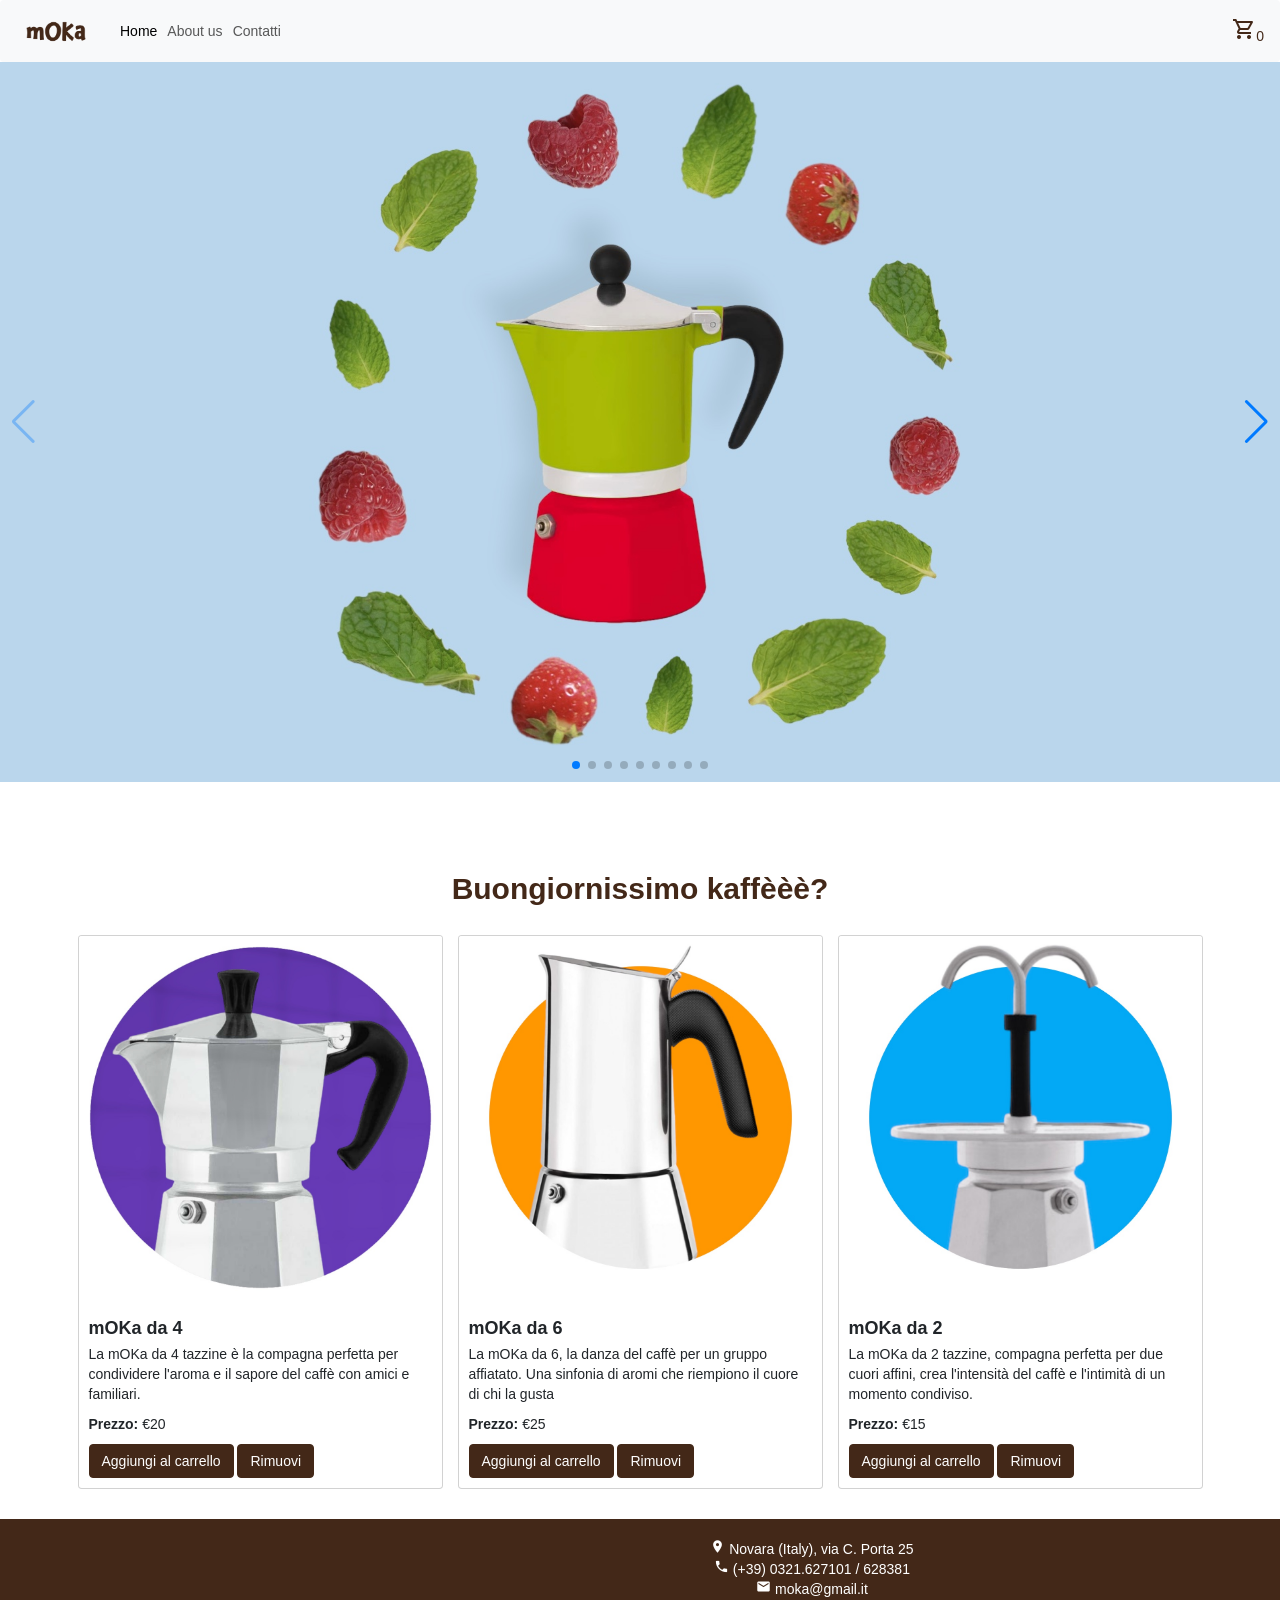
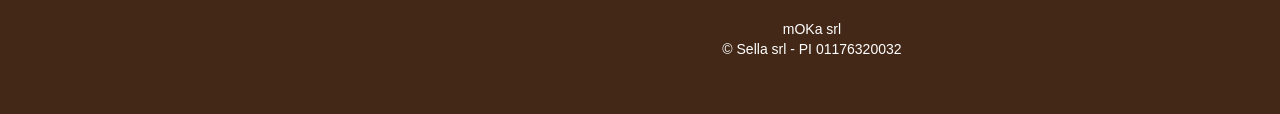
<file: index.html>
<!DOCTYPE html>
<html lang="it">

<head>
  <meta charset="UTF-8">
  <meta name="viewport" content="width=device-width, initial-scale=1.0">
  <title>mOKa</title>
  <link rel="icon" type="image/x-icon" href="/immagini/favicon.png">


  <link rel="stylesheet" href="https://cdn.jsdelivr.net/npm/bootstrap@5.2.3/dist/css/bootstrap.min.css">

  <link rel="stylesheet" href="https://cdn.jsdelivr.net/npm/swiper@9/swiper-bundle.min.css" />
  <!-- Link al mio css -->
  <link rel="stylesheet" href="stile.css" />

  <!-- Link icone bootstrap -->
  <link rel="stylesheet" href="https://maxcdn.bootstrapcdn.com/bootstrap/3.3.7/css/bootstrap.min.css">
  <!-- Link icone google -->
  <link rel="stylesheet" href="https://fonts.googleapis.com/icon?family=Material+Icons">
  <!-- Link icone Awesome 4 Icons -->
  <link rel="stylesheet" href="https://cdnjs.cloudflare.com/ajax/libs/font-awesome/4.7.0/css/font-awesome.min.css">
  <!-- google fonts icons -->
  <link rel="stylesheet"
    href="https://fonts.googleapis.com/css2?family=Material+Symbols+Outlined:opsz,wght,FILL,GRAD@20..48,100..700,0..1,-50..200" />

</head>

<body>
  <header>
    <nav class="navbar navbar-expand-lg navbar-light bg-light">
      <div class="container-fluid">

        <div class="logo">
          <a href="index.html">
          <img src="immagini/logo marrone.png" style="height: 45px">
        </div>
        <button class="navbar-toggler" type="button" data-bs-toggle="collapse" data-bs-target="#navbarNav"
          aria-controls="navbarNav" aria-expanded="false" aria-label="Toggle navigation">
          <span class="navbar-toggler-icon"></span>
        </button>
        <div class="collapse navbar-collapse" id="navbarNav">
          <ul class="navbar-nav">
            <li class="nav-item">
              <a class="nav-link active" aria-current="page" href="index.html">Home</a>
            </li>
            <li class="nav-item">
              <a class="nav-link" href="aboutus.html">About us</a>
            </li>
            </li>
            <li class="nav-item">
              <a class="nav-link" href="contatti.html">Contatti</a>
            </li>
            <!--<li class="nav-item" style="text-align:right;">
              <a class="nav-link" href="carrello.html">Carrello <span
                  style="width: 200px; height:100px; border-radius: 1px; border: 1px solid black; padding: 4px; background-color: #8b4513; color:white"
                  id="carrello">0</span></a>
            </li>-->
          </ul>
        </div>
        <div class="boxcarrello">
          <a class="nav-link" href="carrello.html"><span style="color: #432818;"
              class="material-symbols-outlined">shopping_cart</span><span style="color:#432818;"
              id="carrello">0</span></a>
        </div>
      </div>
    </nav>
  </header>

  <!-- Swiper -->
  <div class="swiper mySwiper">
    <div class="swiper-wrapper">
      <div class="swiper-slide">
        <img src="immagini/slide 1.jpeg">
      </div>
      <div class="swiper-slide">
        <img src="immagini/slide 2.jpeg">
      </div>
      <div class="swiper-slide">
        <img src="immagini/slide 3.jpeg">
      </div>
      <div class="swiper-slide">
        <img src="immagini/slide 4.jpeg">
      </div>
      <div class="swiper-slide">
        <img src="immagini/slide 5.jpeg">
      </div>
      <div class="swiper-slide">
        <img src="immagini/slide 6.jpeg">
      </div>
      <div class="swiper-slide">
        <img src="immagini/slide 7.jpeg">
      </div>
      <div class="swiper-slide">
        <img src="immagini/slide 8.jpeg">
      </div>
      <div class="swiper-slide">
        <img src="immagini/slide 9.jpeg">
      </div>
    </div>
    <div class="swiper-button-next"></div>
    <div class="swiper-button-prev"></div>
    <div class="swiper-pagination"></div>
  </div>

  <div class="space"> </div>

  <div class="titolo">
    <h2> <strong>Buongiornissimo kaffèèè?</strong></h2>
  </div>



  <main class="container my-5">
    <div class="row row-cols-1 row-cols-md-3 g-4">
      <div class="col">
        <div class="card h-100">
          <a href="moka1.html">
            <img src="immagini/moka da 4.jpeg" class="card-img-top" alt="...">
          </a>
          <div class="card-body">
            <h4 class="card-title"><strong>mOKa da 4</strong></h4>
            <p class="card-text">La mOKa da 4 tazzine è la compagna perfetta per condividere l'aroma e il sapore del caffè con amici e familiari.</p>
            <p class="card-text"><strong>Prezzo:</strong> €20</p>
            <a href="#" class="btn btn-primary" onclick="aggiungiAlCarrello()">Aggiungi al carrello</a>
            <a href="#" class="btn btn-primary" onclick="rimuoviDalCarrello()">Rimuovi
            </a>
          </div>
        </div>
      </div>
      <div class="col">
        <div class="card h-100">
          <a href="moka2.html">
          <img src="immagini/moka da 6.jpeg" class="card-img-top" alt="...">
          </a>
          <div class="card-body">
            <h4 class="card-title"><strong>mOKa da 6</strong></h4>
            <p class="card-text">La mOKa da 6, la danza del caffè per un gruppo affiatato. Una sinfonia di aromi che riempiono il cuore di chi la gusta</p>
            <p class="card-text"><strong>Prezzo:</strong> €25</p>
            <a href="#" class="btn btn-primary" onclick="aggiungiAlCarrello()">Aggiungi al carrello</a>
            <a href="#" class="btn btn-primary" onclick="rimuoviDalCarrello()">Rimuovi
            </a>
          </div>
        </div>
      </div>
      <div class="col">
        <div class="card h-100">
          <a href="moka3.html">
          <img
            src="immagini/moka da 2.jpeg" class="card-img-top" alt="...">
          </a>
          <div class="card-body">
            <h4 class="card-title"><strong>mOKa da 2</strong></h4>
            <p class="card-text">La mOKa da 2 tazzine, compagna perfetta per due cuori affini, crea l'intensità del caffè e l'intimità di un momento condiviso.</p>
            <p class="card-text"><strong>Prezzo:</strong> €15 </p>
            <a href="#" class="btn btn-primary" onclick="aggiungiAlCarrello()">Aggiungi al carrello</a>
            <a href="#" class="btn btn-primary" onclick="rimuoviDalCarrello()">Rimuovi
            </a>
          </div>
        </div>
      </div>
    </div>



    </div>
  </main>


   <footer class="footer">
      <div class="container text-center">
        
        <div class="fot">
          <iframe src="https://www.google.com/maps/embed?pb=!1m14!1m8!1m3!1d2798.854587066455!2d8.6137757!3d45.4525863!3m2!1i1024!2i768!4f13.1!3m3!1m2!1s0x47865a24573b9d29%3A0x5064224377bd31e3!2sVia%20Costantino%20Porta%2C%2025%2C%2028100%20Novara%20NO!5e0!3m2!1sen!2sit!4v1654440794287!5m2!1sen!2sit" allowfullscreen="" loading="lazy" referrerpolicy="no-referrer-when-downgrade" id="map"></iframe>
        </div> 
        
        <div class="fot">
          <p id="testofooter">
            <i class="material-icons" style="font-size:15px; color: white;">location_on</i>  Novara (Italy), via C. Porta 25<br>
            <i class="material-icons" style="font-size:15px; color: white;">call</i>  (+39) 0321.627101 / 628381 <br>
            <i class="material-icons" style="font-size:15px; color: white;">email</i>  moka@gmail.it<br>
            <br>
            mOKa srl<br>
            © Sella srl - PI 01176320032
          </p>
        </div>
        </div>
      </div>
    </footer>

  <style>
    .card-img-top:hover {
      opacity: 0.5;
    }
  </style>



  <script src="https://cdn.jsdelivr.net/npm/bootstrap@5.2.3/dist/js/bootstrap.bundle.min.js"></script>

  <script src="https://cdn.jsdelivr.net/npm/swiper@9/swiper-bundle.min.js"></script>

  <script src="javascript.js"></script>
</body>

</html>
</file>
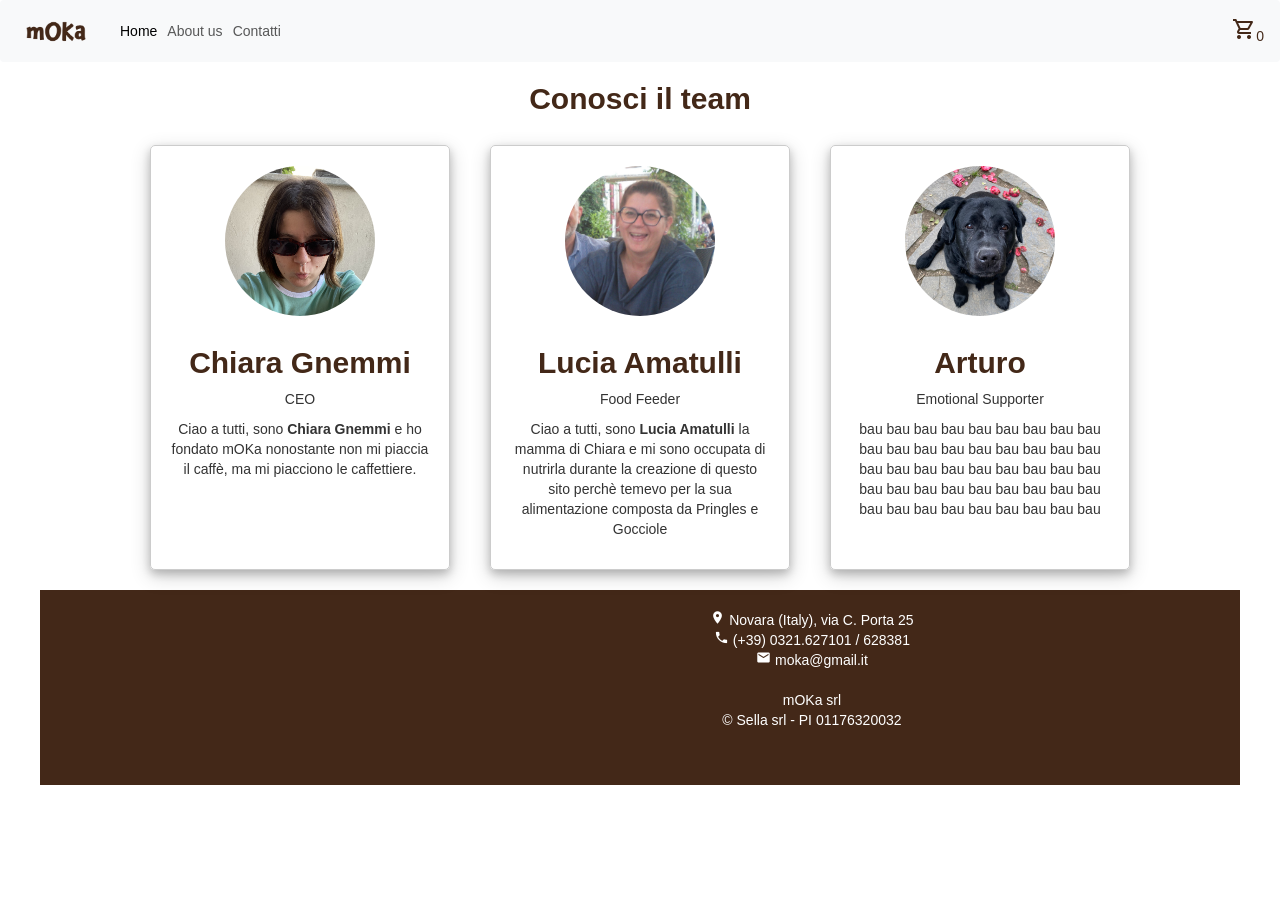
<file: aboutus.html>
<!DOCTYPE html>
<html lang="it">

<head>
  <meta charset="UTF-8">
  <meta name="viewport" content="width=device-width, initial-scale=1.0">
  <title>mOKa</title>
 <link rel="icon" type="image/x-icon" href="/immagini/favicon.png">
  <link rel="stylesheet" href="https://cdn.jsdelivr.net/npm/bootstrap@5.2.3/dist/css/bootstrap.min.css">
  <link rel="stylesheet" href="https://cdn.jsdelivr.net/npm/swiper@9/swiper-bundle.min.css" />
  <!-- Link al mio CSS -->
  <link rel="stylesheet" href="stile.css" />

  <!-- Link icone bootstrap -->
  <link rel="stylesheet" href="https://maxcdn.bootstrapcdn.com/bootstrap/3.3.7/css/bootstrap.min.css">
  <!-- Link icone google -->
  <link rel="stylesheet" href="https://fonts.googleapis.com/icon?family=Material+Icons">
  <!-- Link icone Awesome 4 Icons -->
  <link rel="stylesheet" href="https://cdnjs.cloudflare.com/ajax/libs/font-awesome/4.7.0/css/font-awesome.min.css">
  <!-- Google Fonts per le icone -->
  <link rel="stylesheet" href="https://fonts.googleapis.com/css2?family=Material+Symbols+Outlined:opsz,wght,FILL,GRAD@20..48,100..700,0..1,-50..200" />
</head>

<body>
  <header>
    <nav class="navbar navbar-expand-lg navbar-light bg-light">
      <div class="container-fluid">
        <div class="logo">
          <a href="index.html">
            <img src="immagini/logo marrone.png" style="height: 45px">
          </a>
        </div>
        <button class="navbar-toggler" type="button" data-bs-toggle="collapse" data-bs-target="#navbarNav"
          aria-controls="navbarNav" aria-expanded="false" aria-label="Toggle navigation">
          <span class="navbar-toggler-icon"></span>
        </button>
        <div class="collapse navbar-collapse" id="navbarNav">
          <ul class="navbar-nav">
            <li class="nav-item">
              <a class="nav-link active" aria-current="page" href="index.html">Home</a>
            </li>
            <li class="nav-item">
              <a class="nav-link" href="aboutus.html">About us</a>
            </li>
            <li class="nav-item">
              <a class="nav-link" href="contatti.html">Contatti</a>
            </li>
          </ul>
        </div>
        <div class="boxcarrello">
          <a class="nav-link" href="carrello.html"><span style="color: #432818;"
              class="material-symbols-outlined">shopping_cart</span><span style="color:#432818;"
              id="carrello">0</span></a>
        </div>
      </div>
    </nav>
  </header>
  
  <body>
    <div id="description">
     
    <h2 id="team"><strong>Conosci il team</strong></h2>
    <!--team-->
    <section class="team-section">
      <div class="team-card">
        <img src="immagini/team1.jpeg" alt="Person 1">
        <h2><strong>Chiara Gnemmi</strong></h2>
        <p>CEO</p>
        <p>Ciao a tutti, sono <b>Chiara Gnemmi</b> e ho fondato mOKa nonostante non mi piaccia il caffè, ma mi piacciono le caffettiere.</p>
      </div>

      <div class="team-card">
        <img src="immagini/team2.jpeg" alt="Person 2">
        <h2><strong>Lucia Amatulli</strong></h2>
        <p>Food Feeder</p>
        <p>Ciao a tutti, sono <b>Lucia Amatulli</b> la mamma di Chiara e mi sono occupata di nutrirla durante la creazione di questo sito perchè temevo per la sua alimentazione composta da Pringles e Gocciole</p>
      </div>

      <div class="team-card">
        <img src="immagini/team3.jpeg" alt="Person 3">
        <h2><strong>Arturo</strong></h2>
        <p>Emotional Supporter</p>
        <p>bau bau bau bau bau bau bau bau bau bau bau bau bau bau bau bau bau bau bau bau bau bau bau bau bau bau bau bau bau bau bau bau bau bau bau bau bau bau bau bau bau bau bau bau bau </p>
      </div>
    </section>

    <footer class="footer">
      <div class="container text-center">

        <div class="fot">
          <iframe src="https://www.google.com/maps/embed?pb=!1m14!1m8!1m3!1d2798.854587066455!2d8.6137757!3d45.4525863!3m2!1i1024!2i768!4f13.1!3m3!1m2!1s0x47865a24573b9d29%3A0x5064224377bd31e3!2sVia%20Costantino%20Porta%2C%2025%2C%2028100%20Novara%20NO!5e0!3m2!1sen!2sit!4v1654440794287!5m2!1sen!2sit"
            allowfullscreen="" loading="lazy" referrerpolicy="no-referrer-when-downgrade" id="map"></iframe>
        </div>

        <div class="fot">
          <p id="testofooter">
            <i class="material-icons" style="font-size:15px; color: white;">location_on</i> Novara (Italy), via C. Porta 25<br>
            <i class="material-icons" style="font-size:15px; color: white;">call</i> (+39) 0321.627101 / 628381 <br>
            <i class="material-icons" style="font-size:15px; color: white;">email</i> moka@gmail.it<br>
            <br>
            mOKa srl<br>
            © Sella srl - PI 01176320032
          </p>
        </div>
      </div>
    </footer>

    <!-- Includi gli script di Bootstrap e Swiper (assicurati di includerli nella giusta sequenza) -->

    <script src="https://code.jquery.com/jquery-3.6.0.min.js"></script>
    <script src="https://cdn.jsdelivr.net/npm/bootstrap@5.2.3/dist/js/bootstrap.bundle.min.js"></script>
    <script src="https://cdn.jsdelivr.net/npm/swiper@9/swiper-bundle.min.js"></script>
    <!-- Il tuo script personalizzato potrebbe andare qui -->
  </body>
</html>
</file>
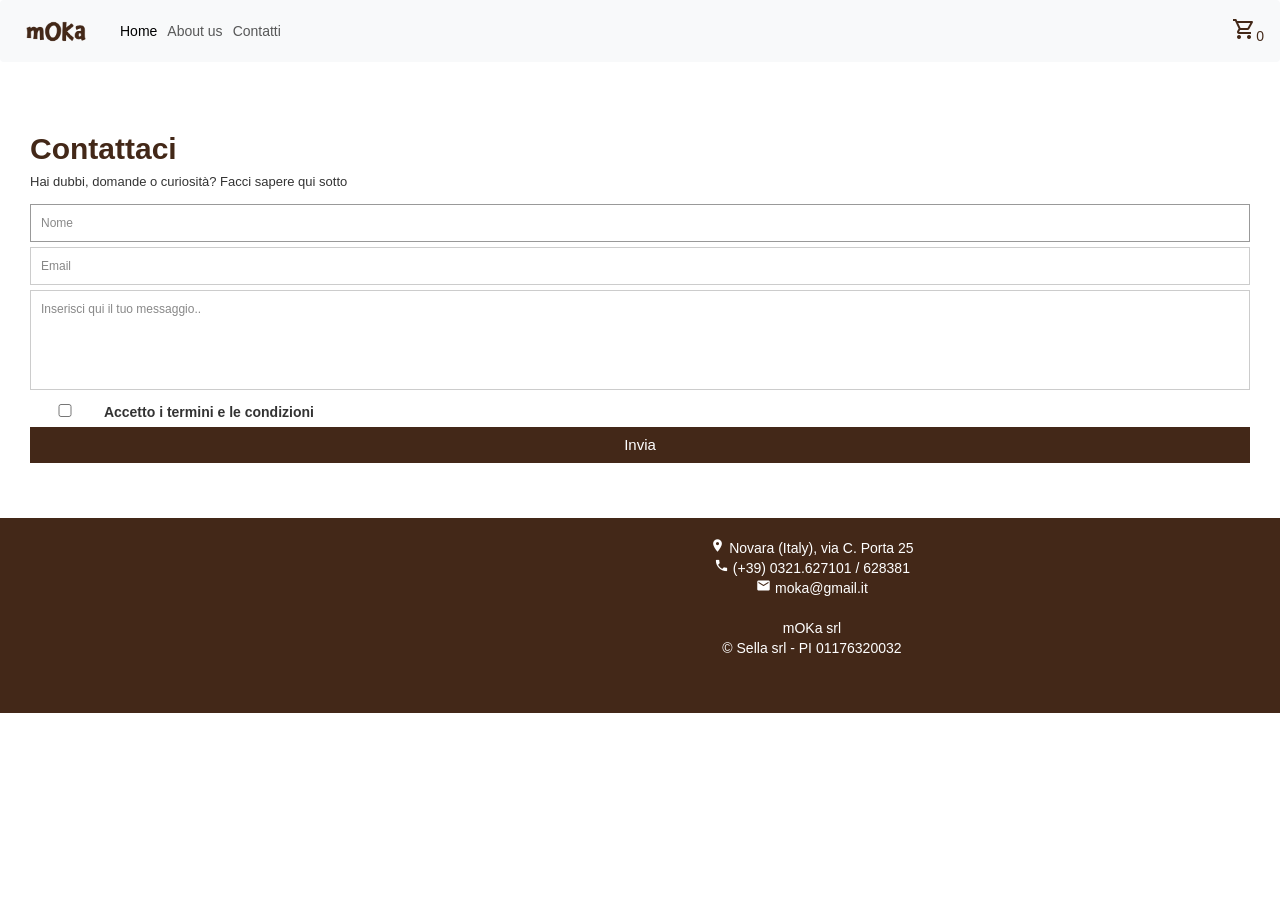
<file: contatti.html>
<!DOCTYPE html>
<html lang="it">

<head>
  <meta charset="UTF-8">
  <meta name="viewport" content="width=device-width, initial-scale=1.0">
  <title>mOKa</title>
 <link rel="icon" type="image/x-icon" href="/immagini/favicon.png">
  <link rel="stylesheet" href="https://cdn.jsdelivr.net/npm/bootstrap@5.2.3/dist/css/bootstrap.min.css">
  <link rel="stylesheet" href="https://cdn.jsdelivr.net/npm/swiper@9/swiper-bundle.min.css" />
  <!-- Link al mio CSS -->
  <link rel="stylesheet" href="stile.css" />

  <!-- Link icone bootstrap -->
  <link rel="stylesheet" href="https://maxcdn.bootstrapcdn.com/bootstrap/3.3.7/css/bootstrap.min.css">
  <!-- Link icone google -->
  <link rel="stylesheet" href="https://fonts.googleapis.com/icon?family=Material+Icons">
  <!-- Link icone Awesome 4 Icons -->
  <link rel="stylesheet" href="https://cdnjs.cloudflare.com/ajax/libs/font-awesome/4.7.0/css/font-awesome.min.css">
  <!-- Google Fonts per le icone -->
  <link rel="stylesheet"
    href="https://fonts.googleapis.com/css2?family=Material+Symbols+Outlined:opsz,wght,FILL,GRAD@20..48,100..700,0..1,-50..200" />

</head>

<body>
  <header>
    <nav class="navbar navbar-expand-lg navbar-light bg-light">
      <div class="container-fluid">
        <div class="logo">
          <a href="index.html">
            <img src="immagini/logo marrone.png" style="height: 45px">
          </a>
        </div>
        <button class="navbar-toggler" type="button" data-bs-toggle="collapse" data-bs-target="#navbarNav"
          aria-controls="navbarNav" aria-expanded="false" aria-label="Toggle navigation">
          <span class="navbar-toggler-icon"></span>
        </button>
        <div class="collapse navbar-collapse" id="navbarNav">
          <ul class="navbar-nav">
            <li class="nav-item">
              <a class="nav-link active" aria-current="page" href="index.html">Home</a>
            </li>
            <li class="nav-item">
              <a class="nav-link" href="aboutus.html">About us</a>
            </li>
            <li class="nav-item">
              <a class="nav-link" href="contatti.html">Contatti</a>
            </li>
          </ul>
        </div>
        <div class="boxcarrello">
          <a class="nav-link" href="carrello.html"><span style="color: #432818;"
              class="material-symbols-outlined">shopping_cart</span><span style="color:#432818;"
              id="carrello">0</span></a>
        </div>
      </div>
    </nav>
  </header>

  <main>
    <div class="page">
      <div class="contatti">
        <div class="form">
          <form id="contact" action="" method="post" onsubmit="show_thanks(event)">
            <h3><strong>Contattaci</strong></h3>
            <h4>Hai dubbi, domande o curiosità? Facci sapere qui sotto</h4>
            <fieldset>
              <input placeholder="Nome" type="text" tabindex="1" required autofocus>
            </fieldset>
            <fieldset>
              <input placeholder="Email" type="email" tabindex="2" required>
            </fieldset>
            <fieldset>
              <textarea placeholder="Inserisci qui il tuo messaggio.." tabindex="5" required></textarea>
            </fieldset>
            <fieldset>
              <input type="checkbox" required> <label for="checkbox">Accetto i termini e le condizioni</label>
            </fieldset>
            <fieldset>
              <button name="Invia" type="submit" id="contact-submit" data-submit="...Sending">Invia</button>
            </fieldset>
          </form>
        </div>
      </div>
    </div>
  </main>

  <footer class="footer">
    <div class="container text-center">
      <div class="fot">
        <iframe src="https://www.google.com/maps/embed?pb=!1m14!1m8!1m3!1d2798.854587066455!2d8.6137757!3d45.4525863!3m2!1i1024!2i768!4f13.1!3m3!1m2!1s0x47865a24573b9d29%3A0x5064224377bd31e3!2sVia%20Costantino%20Porta%2C%2025%2C%2028100%20Novara%20NO!5e0!3m2!1sen!2sit!4v1654440794287!5m2!1sen!2sit"
          allowfullscreen="" loading="lazy" referrerpolicy="no-referrer-when-downgrade" id="map"></iframe>
      </div>
      <div class="fot">
        <p id="testofooter">
          <i class="material-icons" style="font-size:15px; color: white;">location_on</i> Novara (Italy), via C. Porta 25<br>
          <i class="material-icons" style="font-size:15px; color: white;">call</i> (+39) 0321.627101 / 628381 <br>
          <i class="material-icons" style="font-size:15px; color: white;">email</i> moka@gmail.it<br>
          <br>
          mOKa srl<br>
          © Sella srl - PI 01176320032
        </p>
      </div>
    </div>
  </footer>

  <script src="https://cdn.jsdelivr.net/npm/bootstrap@5.2.3/dist/js/bootstrap.bundle.min.js"></script>

  <script src="https://cdn.jsdelivr.net/npm/swiper@9/swiper-bundle.min.js"></script>

  <script src="javascript.js"></script>
  <script>
    function show_thanks(event) {
      event.preventDefault();
      alert("Domanda ricevuta, risposta in arrivo!");
      document.getElementById("contact").reset();
    }
  </script>
</body>

</html>
</file>
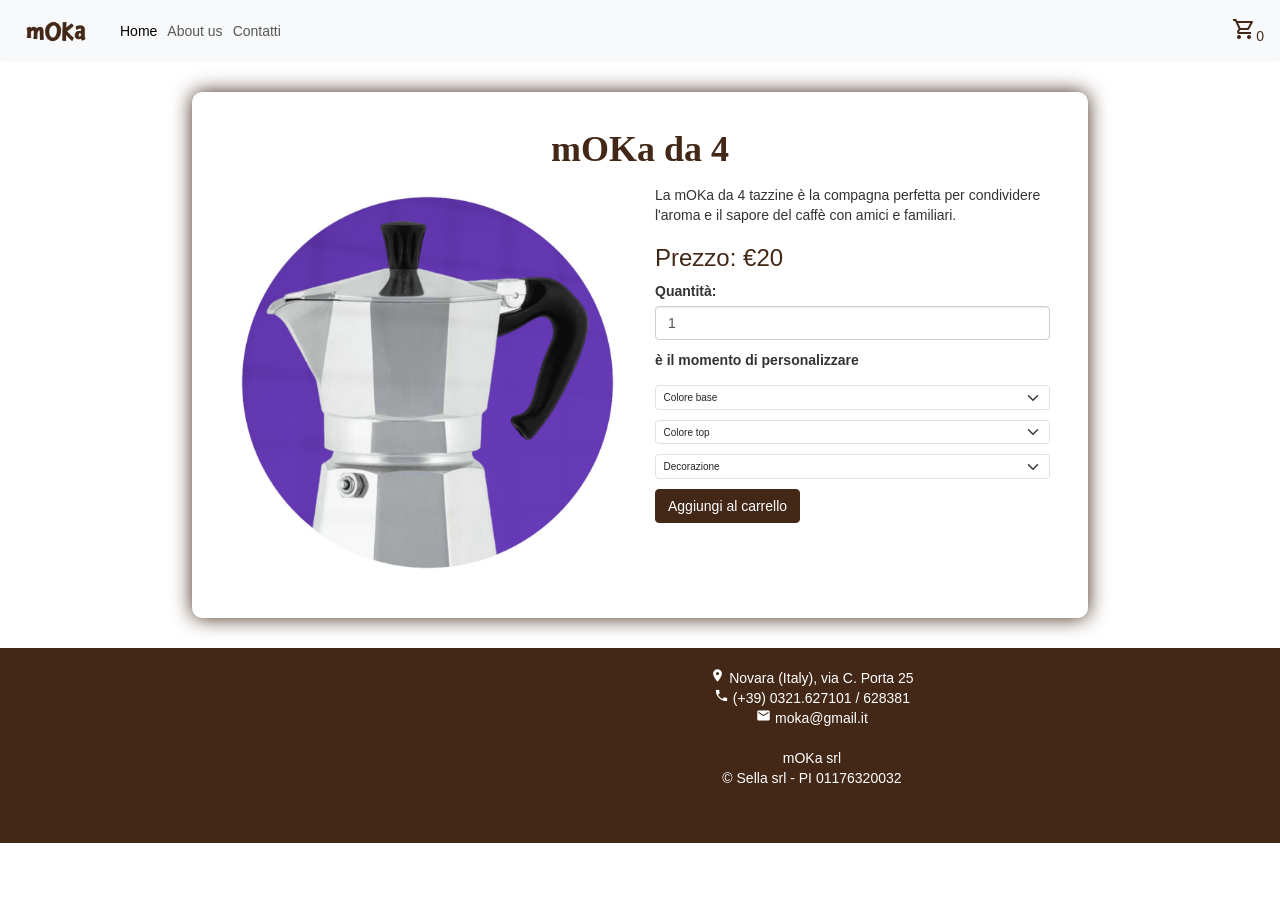
<file: moka1.html>
<!DOCTYPE html>
<html lang="it">

<head>
  <meta charset="UTF-8">
  <meta name="viewport" content="width=device-width, initial-scale=1.0">
  <title>mOKa</title>
 <link rel="icon" type="image/x-icon" href="/immagini/favicon.png">
  <link rel="stylesheet" href="https://cdn.jsdelivr.net/npm/bootstrap@5.2.3/dist/css/bootstrap.min.css">
  <link rel="stylesheet" href="https://cdn.jsdelivr.net/npm/swiper@9/swiper-bundle.min.css" />
  <!-- Link al mio CSS -->
  <link rel="stylesheet" href="stile.css" />

  <!-- Link icone bootstrap -->
  <link rel="stylesheet" href="https://maxcdn.bootstrapcdn.com/bootstrap/3.3.7/css/bootstrap.min.css">
  <!-- Link icone google -->
  <link rel="stylesheet" href="https://fonts.googleapis.com/icon?family=Material+Icons">
  <!-- Link icone Awesome 4 Icons -->
  <link rel="stylesheet" href="https://cdnjs.cloudflare.com/ajax/libs/font-awesome/4.7.0/css/font-awesome.min.css">
  <!-- Google Fonts per le icone -->
  <link rel="stylesheet" href="https://fonts.googleapis.com/css2?family=Material+Symbols+Outlined:opsz,wght,FILL,GRAD@20..48,100..700,0..1,-50..200" />
</head>

<body>
  <header>
    <nav class="navbar navbar-expand-lg navbar-light bg-light">
      <div class="container-fluid">
        <div class="logo">
          <a href="index.html">
            <img src="immagini/logo marrone.png" style="height: 45px">
          </a>
        </div>
        <button class="navbar-toggler" type="button" data-bs-toggle="collapse" data-bs-target="#navbarNav"
          aria-controls="navbarNav" aria-expanded="false" aria-label="Toggle navigation">
          <span class="navbar-toggler-icon"></span>
        </button>
        <div class="collapse navbar-collapse" id="navbarNav">
          <ul class="navbar-nav">
            <li class="nav-item">
              <a class="nav-link active" aria-current="page" href="index.html">Home</a>
            </li>
            <li class="nav-item">
              <a class="nav-link" href="aboutus.html">About us</a>
            </li>
            <li class="nav-item">
              <a class="nav-link" href="contatti.html">Contatti</a>
            </li>
          </ul>
        </div>
        <div class="boxcarrello">
          <a class="nav-link" href="carrello.html"><span style="color: #432818;"
              class="material-symbols-outlined">shopping_cart</span><span style="color:#432818;"
              id="carrello">0</span></a>
        </div>
      </div>
    </nav>
  </header>

    <div id="spazio-prodotto">
   </div>


  <!-- box prodotto -->
  <main id="prodotti-singoli" class="container my-5">
    <div class="row">
      <h1 class="mb-4" id="titolo-moka"><strong>mOKa da 4</strong></h1>
    </div>
    <div class="row">
      <div class="col-md-6">
        <img class="immagine-prodotto" src="immagini/moka da 4.jpeg" alt="mOKa da 4" class="img-fluid">
      </div>
      <div class="col-md-6">
        <p class="mb-4">La mOKa da 4 tazzine è la compagna perfetta per condividere l'aroma e il sapore del caffè con amici e familiari. </p>
        <h3 class="mb-3">Prezzo: €20</h3>
        <form>
          <div class="mb-3">
            <label for="quantita" class="form-label">Quantità:</label>
            <input type="number" class="form-control" id="quantita" min="1" value="1">
          </div>
          <div class="mb-3">
            <label for="quantita" class="form-label">è il momento di personalizzare</label>
          </div>
          
          <div class="mb-3">
            <!-- tipo base -->
            <select class="form-select" aria-label="Default select example">
              <option selected>Colore base</option>
              <option value="1">rosso</option>
              <option value="2">arancione</option>
              <option value="3">giallo</option>
              <option value="3">verde</option>
               <option value="4">blu</option>
                <option value="5">azzurro</option>
                <option value="6">rosa</option>
                <option value="7">viola</option>
            </select>
          </div>

            <div class="mb-3">
              <!-- tipo top -->
              <select class="form-select" aria-label="Default select example">
                <option selected>Colore top</option>
              <option value="1">rosso</option>
              <option value="2">arancione</option>
              <option value="3">giallo</option>
              <option value="3">verde</option>
               <option value="4">blu</option>
                <option value="5">azzurro</option>
                <option value="6">rosa</option>
                <option value="7">viola</option>
              </select>
          </div>
          <div class="mb-3">
            <!-- tipo decoro -->
            <select class="form-select" aria-label="Default select example">
              <option selected>Decorazione</option>
              <option value="1">cuoricini</option>
              <option value="2">stelline</option>
              <option value="3">fiorellini</option>
              <option value="3">pois</option>
               <option value="4">forme geometriche</option>
                <option value="5">macchie</option>
                <option value="6">lettere</option>
                <option value="7">numeri</option>
            </select>
        </div>
        <a href="#" class="btn btn-primary" onclick="aggiungiAlCarrello()">Aggiungi al carrello</a>
        </form>
      </div>
    </div>
  </main>
<footer class="footer">
    <div class="container text-center">
      <div class="fot">
        <iframe src="https://www.google.com/maps/embed?pb=!1m14!1m8!1m3!1d2798.854587066455!2d8.6137757!3d45.4525863!3m2!1i1024!2i768!4f13.1!3m3!1m2!1s0x47865a24573b9d29%3A0x5064224377bd31e3!2sVia%20Costantino%20Porta%2C%2025%2C%2028100%20Novara%20NO!5e0!3m2!1sen!2sit!4v1654440794287!5m2!1sen!2sit"
          allowfullscreen="" loading="lazy" referrerpolicy="no-referrer-when-downgrade" id="map"></iframe>
      </div>
      <div class="fot">
        <p id="testofooter">
          <i class="material-icons" style="font-size:15px; color: white;">location_on</i> Novara (Italy), via C. Porta 25<br>
          <i class="material-icons" style="font-size:15px; color: white;">call</i> (+39) 0321.627101 / 628381 <br>
          <i class="material-icons" style="font-size:15px; color: white;">email</i> moka@gmail.it<br>
          <br>
          mOKa srl<br>
          © Sella srl - PI 01176320032
        </p>
      </div>
    </div>
  </footer>

  <script src="https://cdn.jsdelivr.net/npm/bootstrap@5.2.3/dist/js/bootstrap.bundle.min.js"></script>

  <script src="https://cdn.jsdelivr.net/npm/swiper@9/swiper-bundle.min.js"></script>

  <script src="javascript.js"></script>

</body>

</html>
</file>
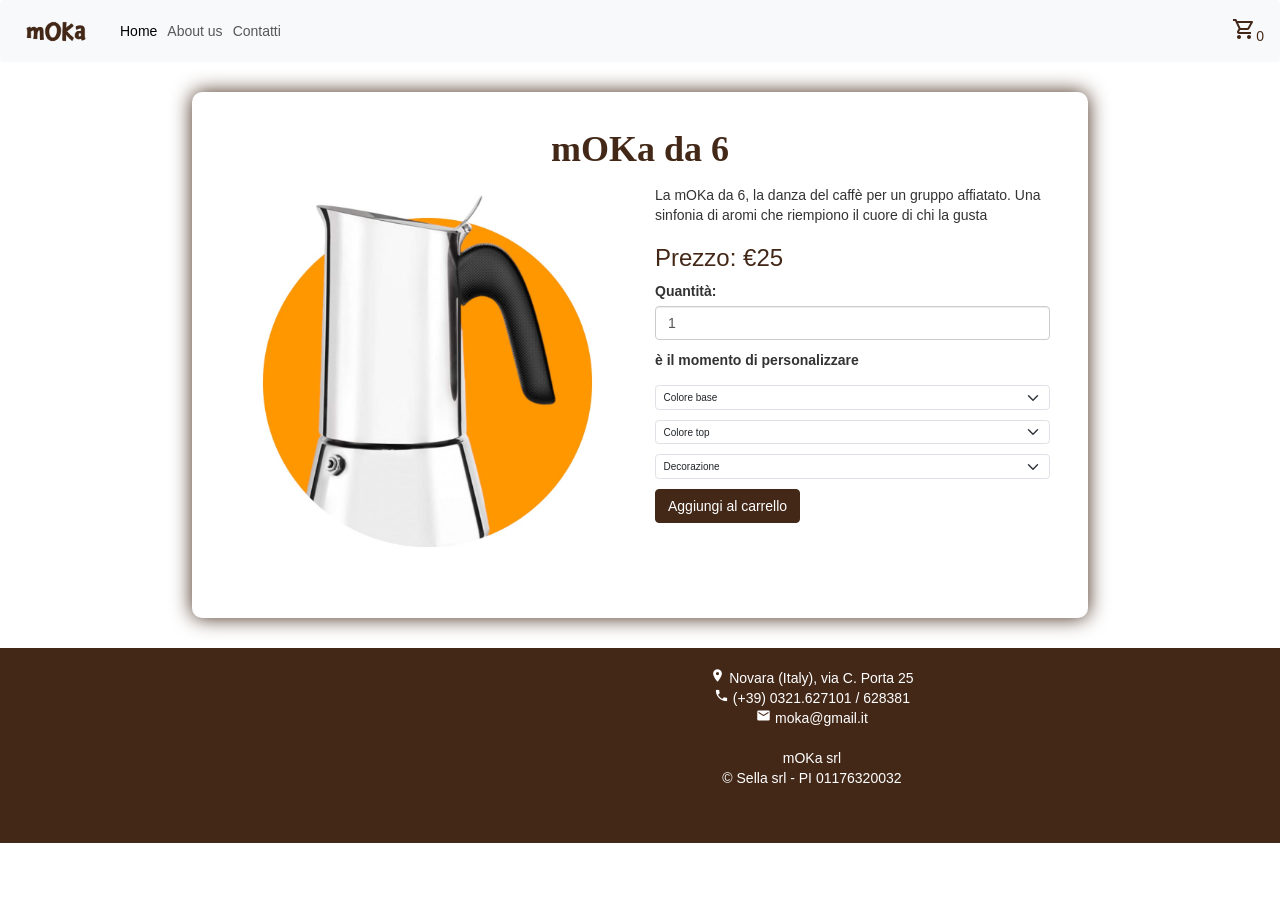
<file: moka2.html>
<!DOCTYPE html>
<html lang="it">

<head>
  <meta charset="UTF-8">
  <meta name="viewport" content="width=device-width, initial-scale=1.0">
  <title>mOKa</title>
 <link rel="icon" type="image/x-icon" href="/immagini/favicon.png">
  <link rel="stylesheet" href="https://cdn.jsdelivr.net/npm/bootstrap@5.2.3/dist/css/bootstrap.min.css">
  <link rel="stylesheet" href="https://cdn.jsdelivr.net/npm/swiper@9/swiper-bundle.min.css" />
  <!-- Link al mio CSS -->
  <link rel="stylesheet" href="stile.css" />

  <!-- Link icone bootstrap -->
  <link rel="stylesheet" href="https://maxcdn.bootstrapcdn.com/bootstrap/3.3.7/css/bootstrap.min.css">
  <!-- Link icone google -->
  <link rel="stylesheet" href="https://fonts.googleapis.com/icon?family=Material+Icons">
  <!-- Link icone Awesome 4 Icons -->
  <link rel="stylesheet" href="https://cdnjs.cloudflare.com/ajax/libs/font-awesome/4.7.0/css/font-awesome.min.css">
  <!-- Google Fonts per le icone -->
  <link rel="stylesheet" href="https://fonts.googleapis.com/css2?family=Material+Symbols+Outlined:opsz,wght,FILL,GRAD@20..48,100..700,0..1,-50..200" />
</head>

<body>
  <header>
    <nav class="navbar navbar-expand-lg navbar-light bg-light">
      <div class="container-fluid">
        <div class="logo">
          <a href="index.html">
            <img src="immagini/logo marrone.png" style="height: 45px">
          </a>
        </div>
        <button class="navbar-toggler" type="button" data-bs-toggle="collapse" data-bs-target="#navbarNav"
          aria-controls="navbarNav" aria-expanded="false" aria-label="Toggle navigation">
          <span class="navbar-toggler-icon"></span>
        </button>
        <div class="collapse navbar-collapse" id="navbarNav">
          <ul class="navbar-nav">
            <li class="nav-item">
              <a class="nav-link active" aria-current="page" href="index.html">Home</a>
            </li>
            <li class="nav-item">
              <a class="nav-link" href="aboutus.html">About us</a>
            </li>
            <li class="nav-item">
              <a class="nav-link" href="contatti.html">Contatti</a>
            </li>
          </ul>
        </div>
        <div class="boxcarrello">
          <a class="nav-link" href="carrello.html"><span style="color: #432818;"
              class="material-symbols-outlined">shopping_cart</span><span style="color:#432818;"
              id="carrello">0</span></a>
        </div>
      </div>
    </nav>
  </header>

    <div id="spazio-prodotto">
   </div>


  <!-- box prodotto -->
  <main id="prodotti-singoli" class="container my-5">
    <div class="row">
      <h1 class="mb-4" id="titolo-moka"><strong>mOKa da 6</strong></h1>
    </div>
    <div class="row">
      <div class="col-md-6">
        <img class="immagine-prodotto" src="immagini/moka da 6.jpeg" alt="mOKa da 6" class="img-fluid">
      </div>
      <div class="col-md-6">
        <p class="mb-4">La mOKa da 6, la danza del caffè per un gruppo affiatato. Una sinfonia di aromi che riempiono il cuore di chi la gusta </p>
        <h3 class="mb-3">Prezzo: €25</h3>
        <form>
          <div class="mb-3">
            <label for="quantita" class="form-label">Quantità:</label>
            <input type="number" class="form-control" id="quantita" min="1" value="1">
          </div>
          <div class="mb-3">
            <label for="quantita" class="form-label">è il momento di personalizzare</label>
          </div>
          
          <div class="mb-3">
            <!-- tipo base -->
            <select class="form-select" aria-label="Default select example">
              <option selected>Colore base</option>
              <option value="1">rosso</option>
              <option value="2">arancione</option>
              <option value="3">giallo</option>
              <option value="3">verde</option>
               <option value="4">blu</option>
                <option value="5">azzurro</option>
                <option value="6">rosa</option>
                <option value="7">viola</option>
            </select>
          </div>

            <div class="mb-3">
              <!-- tipo top -->
              <select class="form-select" aria-label="Default select example">
                <option selected>Colore top</option>
              <option value="1">rosso</option>
              <option value="2">arancione</option>
              <option value="3">giallo</option>
              <option value="3">verde</option>
               <option value="4">blu</option>
                <option value="5">azzurro</option>
                <option value="6">rosa</option>
                <option value="7">viola</option>
              </select>
          </div>
          <div class="mb-3">
            <!-- tipo decoro -->
            <select class="form-select" aria-label="Default select example">
              <option selected>Decorazione</option>
              <option value="1">cuoricini</option>
              <option value="2">stelline</option>
              <option value="3">fiorellini</option>
              <option value="3">pois</option>
               <option value="4">forme geometriche</option>
                <option value="5">macchie</option>
                <option value="6">lettere</option>
                <option value="7">numeri</option>
            </select>
        </div>
        <a href="#" class="btn btn-primary" onclick="aggiungiAlCarrello()">Aggiungi al carrello</a>
        </form>
      </div>
    </div>
  </main>
<footer class="footer">
    <div class="container text-center">
      <div class="fot">
        <iframe src="https://www.google.com/maps/embed?pb=!1m14!1m8!1m3!1d2798.854587066455!2d8.6137757!3d45.4525863!3m2!1i1024!2i768!4f13.1!3m3!1m2!1s0x47865a24573b9d29%3A0x5064224377bd31e3!2sVia%20Costantino%20Porta%2C%2025%2C%2028100%20Novara%20NO!5e0!3m2!1sen!2sit!4v1654440794287!5m2!1sen!2sit"
          allowfullscreen="" loading="lazy" referrerpolicy="no-referrer-when-downgrade" id="map"></iframe>
      </div>
      <div class="fot">
        <p id="testofooter">
          <i class="material-icons" style="font-size:15px; color: white;">location_on</i> Novara (Italy), via C. Porta 25<br>
          <i class="material-icons" style="font-size:15px; color: white;">call</i> (+39) 0321.627101 / 628381 <br>
          <i class="material-icons" style="font-size:15px; color: white;">email</i> moka@gmail.it<br>
          <br>
          mOKa srl<br>
          © Sella srl - PI 01176320032
        </p>
      </div>
    </div>
  </footer>

  <script src="https://cdn.jsdelivr.net/npm/bootstrap@5.2.3/dist/js/bootstrap.bundle.min.js"></script>

  <script src="https://cdn.jsdelivr.net/npm/swiper@9/swiper-bundle.min.js"></script>

  <script src="javascript.js"></script>

</body>

</html>
</file>
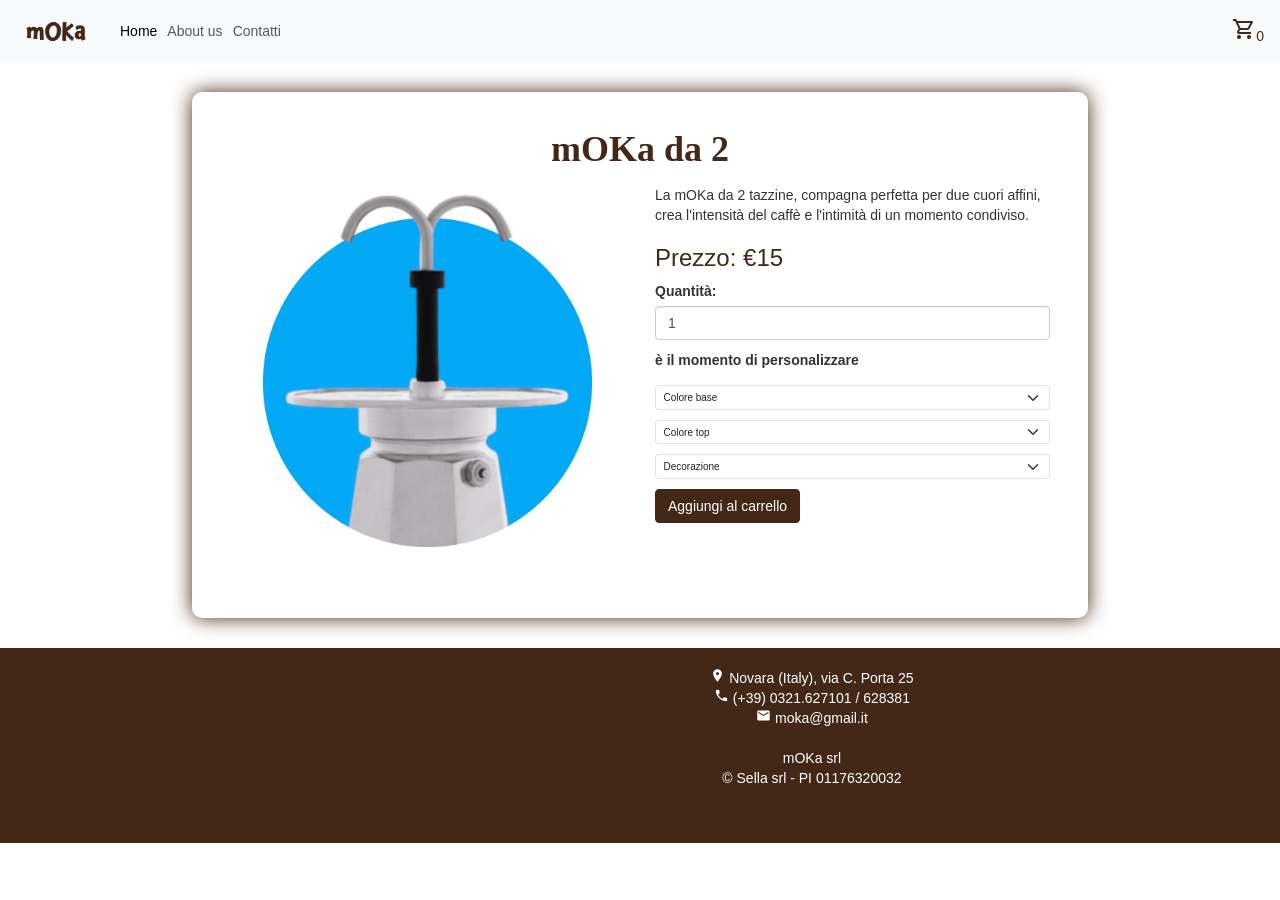
<file: moka3.html>
<!DOCTYPE html>
<html lang="it">

<head>
  <meta charset="UTF-8">
  <meta name="viewport" content="width=device-width, initial-scale=1.0">
  <title>mOKa</title>
 <link rel="icon" type="image/x-icon" href="/immagini/favicon.png">
  <link rel="stylesheet" href="https://cdn.jsdelivr.net/npm/bootstrap@5.2.3/dist/css/bootstrap.min.css">
  <link rel="stylesheet" href="https://cdn.jsdelivr.net/npm/swiper@9/swiper-bundle.min.css" />
  <!-- Link al mio CSS -->
  <link rel="stylesheet" href="stile.css" />

  <!-- Link icone bootstrap -->
  <link rel="stylesheet" href="https://maxcdn.bootstrapcdn.com/bootstrap/3.3.7/css/bootstrap.min.css">
  <!-- Link icone google -->
  <link rel="stylesheet" href="https://fonts.googleapis.com/icon?family=Material+Icons">
  <!-- Link icone Awesome 4 Icons -->
  <link rel="stylesheet" href="https://cdnjs.cloudflare.com/ajax/libs/font-awesome/4.7.0/css/font-awesome.min.css">
  <!-- Google Fonts per le icone -->
  <link rel="stylesheet" href="https://fonts.googleapis.com/css2?family=Material+Symbols+Outlined:opsz,wght,FILL,GRAD@20..48,100..700,0..1,-50..200" />
</head>

<body>
  <header>
    <nav class="navbar navbar-expand-lg navbar-light bg-light">
      <div class="container-fluid">
        <div class="logo">
          <a href="index.html">
            <img src="immagini/logo marrone.png" style="height: 45px">
          </a>
        </div>
        <button class="navbar-toggler" type="button" data-bs-toggle="collapse" data-bs-target="#navbarNav"
          aria-controls="navbarNav" aria-expanded="false" aria-label="Toggle navigation">
          <span class="navbar-toggler-icon"></span>
        </button>
        <div class="collapse navbar-collapse" id="navbarNav">
          <ul class="navbar-nav">
            <li class="nav-item">
              <a class="nav-link active" aria-current="page" href="index.html">Home</a>
            </li>
            <li class="nav-item">
              <a class="nav-link" href="aboutus.html">About us</a>
            </li>
            <li class="nav-item">
              <a class="nav-link" href="contatti.html">Contatti</a>
            </li>
          </ul>
        </div>
        <div class="boxcarrello">
          <a class="nav-link" href="carrello.html"><span style="color: #432818;"
              class="material-symbols-outlined">shopping_cart</span><span style="color:#432818;"
              id="carrello">0</span></a>
        </div>
      </div>
    </nav>
  </header>

    <div id="spazio-prodotto">
   </div>


  <!-- box prodotto -->
  <main id="prodotti-singoli" class="container my-5">
    <div class="row">
      <h1 class="mb-4" id="titolo-moka"><strong>mOKa da 2</strong></h1>
    </div>
    <div class="row">
      <div class="col-md-6">
        <img class="immagine-prodotto" src="immagini/moka da 2.jpeg" alt="mOKa da 2" class="img-fluid">
      </div>
      <div class="col-md-6">
        <p class="mb-4">La mOKa da 2 tazzine, compagna perfetta per due cuori affini, crea l'intensità del caffè e l'intimità di un momento condiviso. </p>
        <h3 class="mb-3">Prezzo: €15</h3>
        <form>
          <div class="mb-3">
            <label for="quantita" class="form-label">Quantità:</label>
            <input type="number" class="form-control" id="quantita" min="1" value="1">
          </div>
          <div class="mb-3">
            <label for="quantita" class="form-label">è il momento di personalizzare</label>
          </div>
          
          <div class="mb-3">
            <!-- tipo base -->
            <select class="form-select" aria-label="Default select example">
              <option selected>Colore base</option>
              <option value="1">rosso</option>
              <option value="2">arancione</option>
              <option value="3">giallo</option>
              <option value="3">verde</option>
               <option value="4">blu</option>
                <option value="5">azzurro</option>
                <option value="6">rosa</option>
                <option value="7">viola</option>
            </select>
          </div>

            <div class="mb-3">
              <!-- tipo top -->
              <select class="form-select" aria-label="Default select example">
                <option selected>Colore top</option>
              <option value="1">rosso</option>
              <option value="2">arancione</option>
              <option value="3">giallo</option>
              <option value="3">verde</option>
               <option value="4">blu</option>
                <option value="5">azzurro</option>
                <option value="6">rosa</option>
                <option value="7">viola</option>
              </select>
          </div>
          <div class="mb-3">
            <!-- tipo decoro -->
            <select class="form-select" aria-label="Default select example">
              <option selected>Decorazione</option>
              <option value="1">cuoricini</option>
              <option value="2">stelline</option>
              <option value="3">fiorellini</option>
              <option value="3">pois</option>
               <option value="4">forme geometriche</option>
                <option value="5">macchie</option>
                <option value="6">lettere</option>
                <option value="7">numeri</option>
            </select>
        </div>
        <a href="#" class="btn btn-primary" onclick="aggiungiAlCarrello()">Aggiungi al carrello</a>
        </form>
      </div>
    </div>
  </main>
<footer class="footer">
    <div class="container text-center">
      <div class="fot">
        <iframe src="https://www.google.com/maps/embed?pb=!1m14!1m8!1m3!1d2798.854587066455!2d8.6137757!3d45.4525863!3m2!1i1024!2i768!4f13.1!3m3!1m2!1s0x47865a24573b9d29%3A0x5064224377bd31e3!2sVia%20Costantino%20Porta%2C%2025%2C%2028100%20Novara%20NO!5e0!3m2!1sen!2sit!4v1654440794287!5m2!1sen!2sit"
          allowfullscreen="" loading="lazy" referrerpolicy="no-referrer-when-downgrade" id="map"></iframe>
      </div>
      <div class="fot">
        <p id="testofooter">
          <i class="material-icons" style="font-size:15px; color: white;">location_on</i> Novara (Italy), via C. Porta 25<br>
          <i class="material-icons" style="font-size:15px; color: white;">call</i> (+39) 0321.627101 / 628381 <br>
          <i class="material-icons" style="font-size:15px; color: white;">email</i> moka@gmail.it<br>
          <br>
          mOKa srl<br>
          © Sella srl - PI 01176320032
        </p>
      </div>
    </div>
  </footer>

  <script src="https://cdn.jsdelivr.net/npm/bootstrap@5.2.3/dist/js/bootstrap.bundle.min.js"></script>

  <script src="https://cdn.jsdelivr.net/npm/swiper@9/swiper-bundle.min.js"></script>

  <script src="javascript.js"></script>

</body>

</html>
</file>
<file: stile.css>
/* Reset dei margini del navbar */
.navbar {
  margin-bottom: 0 !important;
}

/* Stile della navbar-brand */
.navbar-brand {
  color: #432818 !important;
}

/* Stile dei pulsanti con classe .btn-primary */
.btn-primary {
  background-color: #432818 !important;
  border-color: #432818 !important;
}

/* Stile del corpo della pagina */
body {
  font-family: 'Avenir', sans-serif !important;
}

/* Stile del componente Swiper */
.swiper {
  width: 100%;
  height: fit-content;
}

/* Margin del logo */
.logo {
  margin-right: 4px !important;
}

/* Stile del componente Swiper Slide */
.swiper-slide {
  text-align: center;
  font-size: 18px;
  background: #fff;
  display: flex;
  justify-content: center;
  align-items: center;
}

/* Stile delle immagini nei componenti Swiper Slide */
.swiper-slide img {
  display: block;
  width: 100%;
  height: auto;
  object-fit: cover;
}

/* Spazio verticale di 70px */
.space {
  height: 70px;
  max-width: fit-content;
  margin: 0 auto;
}

/* Spazio verticale di 30px */
.space2 {
  height: 30px;
  max-width: fit-content;
  margin: 0 auto;
}

/* Stile dei titoli h2 */
h2 {
  text-align: center;
  color: #432818 !important;
}

/* Stile delle linee hr */
.hr {
  color: #432818 !important;
}

/* Stile dei sottotitoli h3 */
h3 {
  color: #432818 !important;
}

/* Stile delle informazioni */
.info {
  background-color: #432818;
  color: white;
  padding: 10px 20px;
  text-align: center;
  font-family: 'Avenir', sans-serif;
}

/* Stile del footer */
.footer {
  background-color: #432818;
  color: white;
  padding: 10px;
}


/* Stile della mappa Google */
#map {
  width: auto;
  height: 150px;
  margin-right: 40px;
}

/* Stile dei div nel footer */
.fot {
  display: inline-block;
  margin: 10px auto;
  vertical-align: top;
}

/* Stile dei contatti */
.contatti {
  display: flex;
  flex-direction: column;
  margin: 50px 30px;
}

.contatti .form {
  /* width: 80%; */
}

.contatti .indirizzo {
  text-align: center;
}

.contatti .indirizzo img {
  height: 2em;
  padding-right: 10px;
}

/* Stile del modulo di contatto */
#contact input[type="text"],
#contact input[type="email"],
#contact input[type="tel"],
#contact input[type="url"],
#contact textarea,
#contact button[type="submit"] {
  font: 400 12px/16px "Oswald", Helvetica, Arial, sans-serif;
}

#contact {
  background: #ffffff;
}

#contact h3 {
  color: #432818  !important;
  display: block;
  font-size: 30px;
  font-weight: 400;
}

#contact h4 {
  margin: 5px 0 15px;
  display: block;
  font-size: 13px;
}

fieldset {
  border: medium none !important;
  margin: 0 0 10px;
  min-width: 100%;
  padding: 0;
  width: 100%;
}

#contact input[type="text"],
#contact input[type="email"],
#contact input[type="tel"],
#contact input[type="url"],
#contact textarea {
  width: 100%;
  border: 1px solid #CCC;
  background: #FFF;
  margin: 0 0 5px;
  padding: 10px;
}

#contact input[type="text"]:hover,
#contact input[type="email"]:hover,
#contact input[type="tel"]:hover,
#contact input[type="url"]:hover,
#contact textarea:hover {
  -webkit-transition: border-color 0.3s ease-in-out;
  -moz-transition: border-color 0.3s ease-in-out;
  transition: border-color 0.3s ease-in-out;
  border: 1px solid #AAA;
}

#contact textarea {
  height: 100px;
  max-width: 100%;
  resize: none;
}

#contact button[type="submit"] {
  cursor: pointer;
  width: 100%;
  border: none;
  background: #432818  !important;
  color: #FFF;
  margin: 0 0 5px;
  padding: 10px;
  font-size: 15px;
}

#contact button[type="submit"]:hover {
  background: #432818  !important;
  -webkit-transition: background 0.3s ease-in-out;
  -moz-transition: background 0.3s ease-in-out;
  transition: background-color 0.3s ease-in-out;
}

#contact button[type="submit"]:active {
  box-shadow: inset 0 1px 3px rgba(0, 0, 0, 0.5);
}

#contact input:focus,
#contact textarea:focus {
  outline: 0;
  border: 1px solid #999;
}

::-webkit-input-placeholder {
  color: #888;
}

:-moz-placeholder {
  color: #888;
}

::-moz-placeholder {
  color: #888;
}

:-ms-input-placeholder {
  color: #888;
}

.img-chi {
  width: 100%;
}

@media (max-width: 768px) {
  .contatti {
    flex-direction: column;
    margin: 0 20px;
  }

  #contact {
    width: 100%;
  }

  .contatti .form {
    width: 100%;
    margin: 0;
  }

  .contatti .indirizzo {
    margin: 20px 0;
    order: 2;
  }

  .map {
    margin: 0px 20px 20px 20px;
  }
}

/* Stile dei team card */
.team-section {
  display: flex;
  flex-wrap: wrap;
  justify-content: center;
}

.team-card {
  width: 300px;
  margin: 20px;
  padding: 20px;
  border: 1px solid #ccc;
  border-radius: 5px;
  text-align: center;
  box-shadow: 0 4px 8px 0 rgba(0, 0, 0, 0.2), 0 6px 20px 0 rgba(0, 0, 0, 0.19);
}

.team-card img {
  width: 150px;
  border-radius: 50%;
  margin-bottom: 10px;
}

@media (max-width: 400px) {
  /* Stile dei team card quando la larghezza massima è 600px */
  .team-card {
    width: 100%;
  }
}

/* Stile del titolo "Il nostro team" */
#team {
  text-align: center;
  font-family: Avenir, sans-serif;
}

/* Stile del div "description" */
#description {
  text-align: center;
  margin-left: 40px;
  margin-right: 40px;
}

/*Carrello*/
.spazio-vuoto{
  width: 100%;
  height: 10%;
}

#titolo-carrello{
 text-align: center; 
  padding: 0px;
  color: #432818
  font-family: 'Avenir', serif;
}

#contenitore-carrello{
  background-color: white;
  margin-top: 0px;
  padding: 10px;
  border-radius: 10px;
  box-shadow: 0px 0px 20px #432818;
}

tr{
  background-color: white;
  border-bottom: 1px solid #432818;
  vertical-align: middle;
}

.img_carrello{
  height:80px;
}

.table>tbody>tr>td{
  vertical-align: middle;
  max-width: 80px;
}

.form-control{
  width: 30%;
  min-width: 50px;
  padding: auto;
}

.bottoni-carrello{
  background-color: #432818;
  color: white;
  border-radius: 5px;
  width: 50px;
  border: none;
}


button, input, select, textarea {
  width: 70px;
}

label {
  margin-bottom: 0px;
}


@media screen and (max-width: 768px){
  .img_carrello{
    display: none;
  }

  #contenitore-carrello{
    background-color: white;
    margin: 0px auto;
    padding: 10px;
    max-width: 90%;
  }

  .prezzo-singolo{
    display:none;
  }
  .footer-capriccioso{
    background-color: #935931;
    color: white;
    padding: 10px;
    position: inherit;
    bottom: 0px;
    width:100%;
  }
}
                                                              /*box prodotto*/
#prodotti-singoli{
  margin-top: 0px;
  border-radius: 10px;
  box-shadow: 0px 0px 20px #432818;
  background-color: white;
  z-index: 3;
  width: 70%;
  height: auto;
  padding:3%;
}

#spazio-prodotto{
  height: 10%;
  width: auto;
}

.immagine-prodotto{
  width: 100%;
  margin: auto;
}

#titolo-moka{
  font-family: 'Avenir', serif;
  text-align: center;
  color: #432818;
  margin: auto;
  padding: 0px;
}



@media screen and (max-width: 768px){
  #prodotti-singoli{
    margin-top: 0px;
    border-radius: 10px;
    box-shadow: 0px 0px 20px #432818;
    background-color: white;
    z-index: 3;
    width: 80%;
    height: auto;
    padding:3%;
  }

  #titolo-cupcake{
    margin: 0px auto;
    padding: 20px;
  }

  p.mb-4{
    margin-top: 20px;
  }
  
}







display:flex;
</file>
